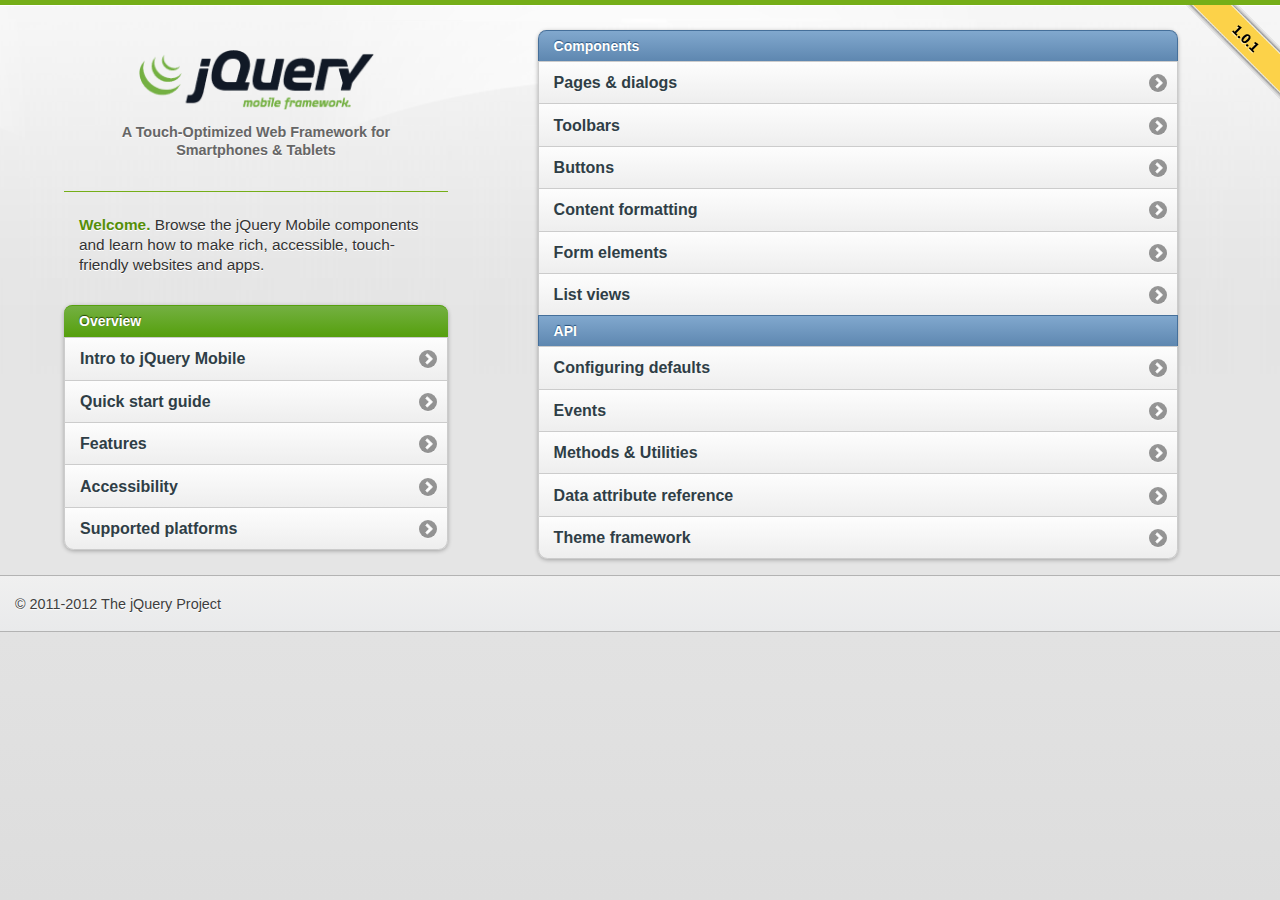
<file: jquery.mobile-1.0.1/demos/index.html>
<!DOCTYPE html>
<html>
<head>
	<meta charset="utf-8">
	<meta name="viewport" content="width=device-width, initial-scale=1">
	<title>jQuery Mobile: Demos and Documentation</title>
	<link rel="stylesheet"  href="jquery.mobile-1.0.1.min.css" />
	<link rel="stylesheet" href="docs/_assets/css/jqm-docs.css" />
	<script src="jquery.js"></script>
	<script src="experiments/themeswitcher/jquery.mobile.themeswitcher.js"></script>
	<script src="docs/_assets/js/jqm-docs.js"></script>
	<script src="jquery.mobile-1.0.1.min.js"></script>
	
</head> 
<body> 
<div data-role="page" class="type-home">
	<div data-role="content">
		<p id="jqm-version">1.0.1 Final Release</p>

		
		<div class="content-secondary">
	
			<div id="jqm-homeheader">
				<h1 id="jqm-logo"><img src="docs/_assets/images/jquery-logo.png" alt="jQuery Mobile Framework" /></h1>
				<p>A Touch-Optimized Web Framework for Smartphones &amp; Tablets</p>
			</div>
	
	
			<p class="intro"><strong>Welcome.</strong> Browse the jQuery Mobile components and learn how to make rich, accessible, touch-friendly websites and apps.</p>
			
			<ul data-role="listview" data-inset="true" data-theme="c" data-dividertheme="f">
				<li data-role="list-divider">Overview</li>
				<li><a href="docs/about/intro.html">Intro to jQuery Mobile</a></li>
				<li><a href="docs/about/getting-started.html">Quick start guide</a></li>	
				<li><a href="docs/about/features.html">Features</a></li>
				<li><a href="docs/about/accessibility.html">Accessibility</a></li>
				<li><a href="docs/about/platforms.html">Supported platforms</a></li>
			</ul>
			
		</div><!--/content-primary-->	
		
		<div class="content-primary">
			<nav>
				
		
				<ul data-role="listview" data-inset="true" data-theme="c" data-dividertheme="b">
					<li data-role="list-divider">Components</li>
					<li><a href="docs/pages/index.html">Pages &amp; dialogs</a></li>
					<li><a href="docs/toolbars/index.html">Toolbars</a></li>
					<li><a href="docs/buttons/index.html">Buttons</a></li>
					<li><a href="docs/content/index.html">Content formatting</a></li>
					<li><a href="docs/forms/index.html">Form elements</a></li>
					<li><a href="docs/lists/index.html">List views</a></li>
					
					<li data-role="list-divider">API</li>
					<li><a href="docs/api/globalconfig.html">Configuring defaults</a></li>
					<li><a href="docs/api/events.html">Events</a></li>
					<li><a href="docs/api/methods.html">Methods &amp; Utilities</a></li>
					<li><a href="docs/api/data-attributes.html">Data attribute reference</a></li>
					<li><a href="docs/api/themes.html">Theme framework</a></li>
		
				
				</ul>
			</nav>
		</div>

		

	</div>
	
	<div data-role="footer" class="footer-docs" data-theme="c">
			<p>&copy; 2011-2012 The jQuery Project</p>
	</div>	
	
</div>
</body>
</html>
</file>
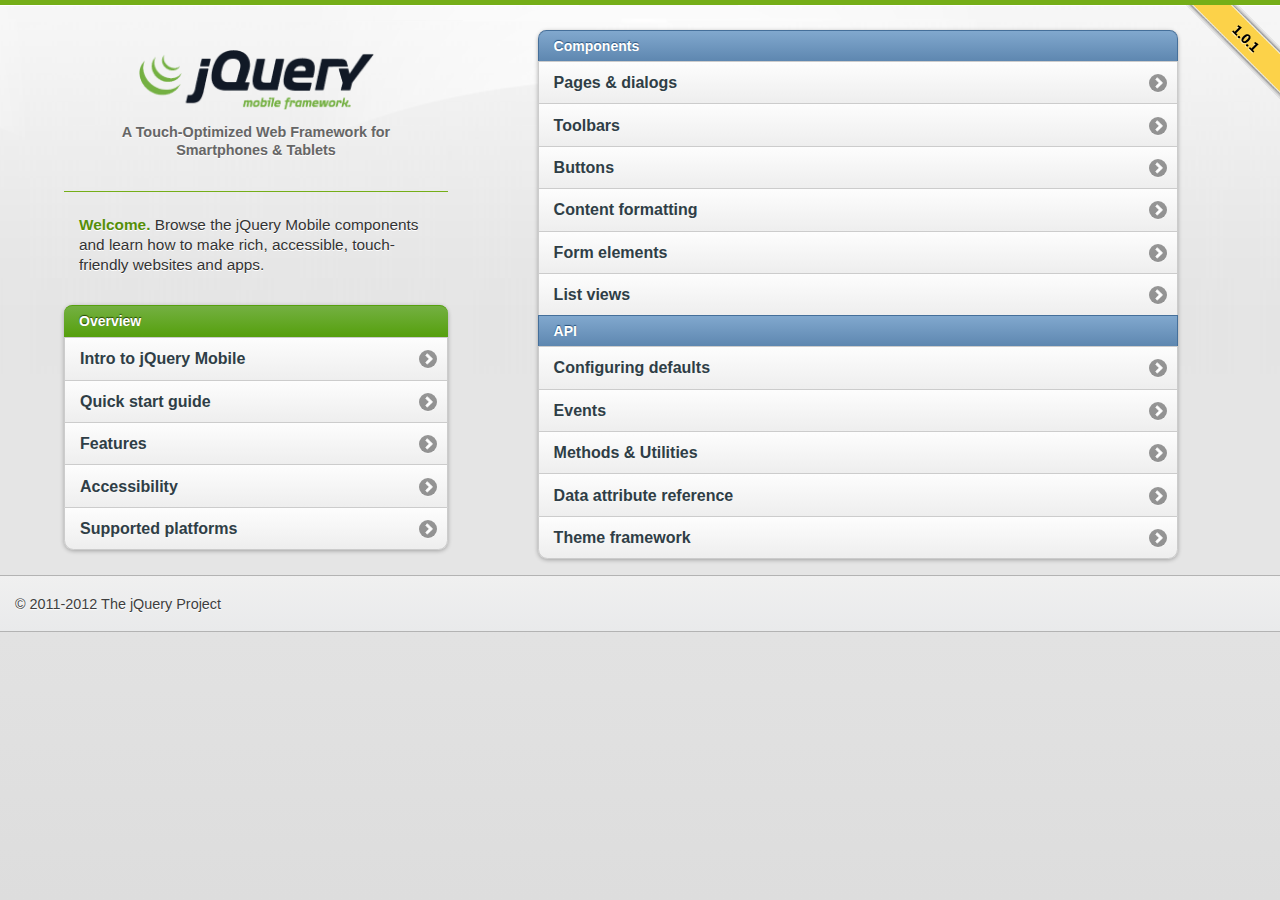
<file: jquery.mobile-1.0.1/demos/docs/index.html>
<!DOCTYPE html>
<html>
<head>
	<meta charset="utf-8">
	<meta name="viewport" content="width=device-width, initial-scale=1">
	<title>jQuery UI Mobile Framework - Documentation</title>
	<link rel="stylesheet"  href="../jquery.mobile-1.0.1.min.css" /> 
	<link rel="stylesheet" href="_assets/css/jqm-docs.css"/>
	<script src="../jquery.js"></script>
	<script src="../experiments/themeswitcher/jquery.mobile.themeswitcher.js"></script>
	<script src="_assets/js/jqm-docs.js"></script>
	<script src="../jquery.mobile-1.0.1.min.js"></script>
	<!-- Need to get a proper redirect hooked up. Blech. -->
	<meta http-equiv="refresh" content="0;url=../index.html">
</head> 
<body> 
	<div data-role="page" class="type-index">

<div data-role="header" data-theme="f">
	<h1>jQuery Mobile Docs</h1>
	<a href="../index.html" data-icon="home" data-iconpos="notext" class="ui-btn-right">Home</a>
</div>

<div data-role="content">
	
<p>Nothing to see here folks.</p>
<a href="../index.html" data-role="button">View the documentation home page</a>

</div>

</div>
</body>
</html>
</file>
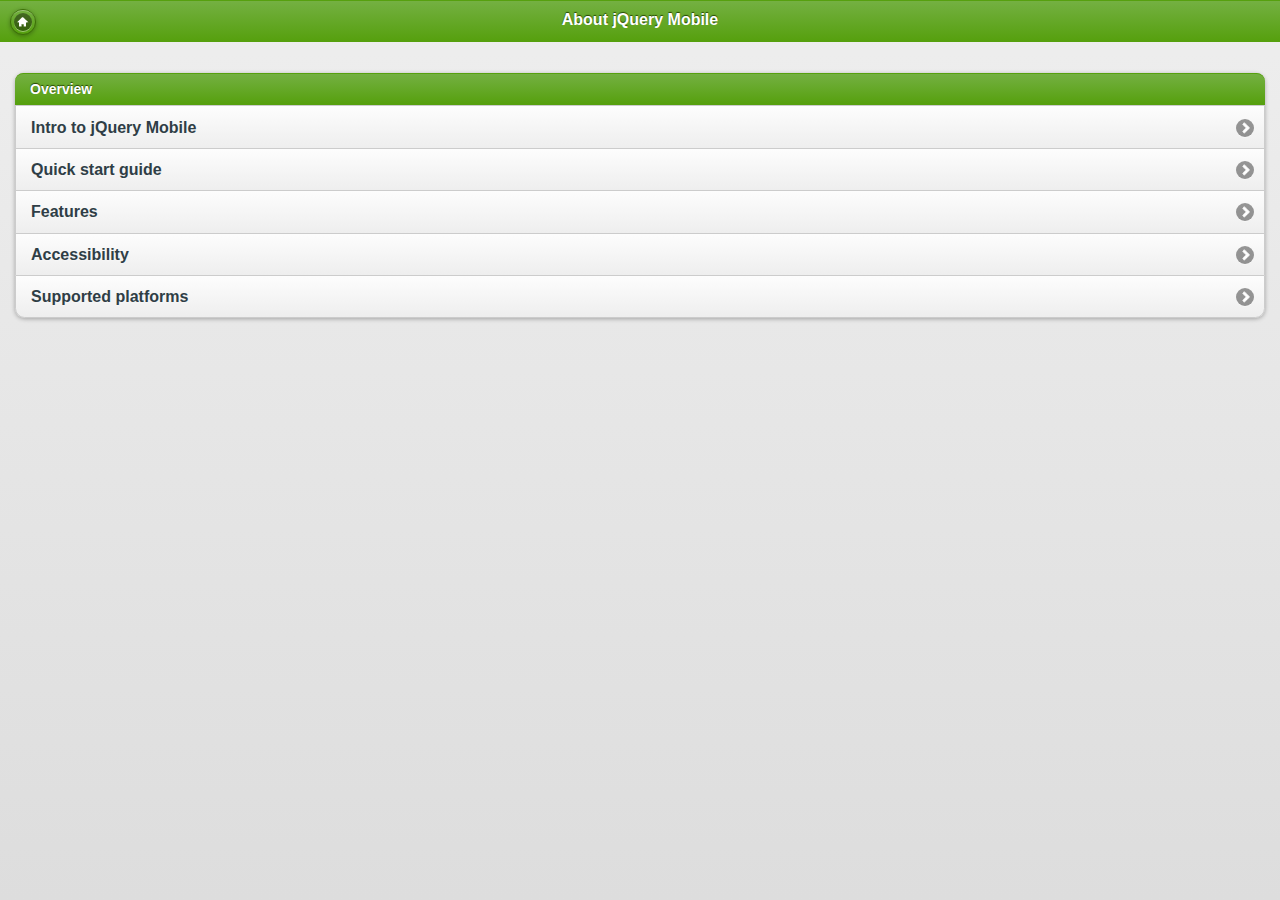
<file: jquery.mobile-1.0.1/demos/docs/about/index.html>
<!DOCTYPE html>
<html>
<head>
	<meta charset="utf-8">
	<meta name="viewport" content="width=device-width, initial-scale=1">
	<title>jQuery UI Mobile Framework - About</title>
	<link rel="stylesheet"  href="../../jquery.mobile-1.0.1.min.css" />
	<link rel="stylesheet" href="../_assets/css/jqm-docs.css"/>
	<script src="../../jquery.js"></script>
	<script src="../../experiments/themeswitcher/jquery.mobile.themeswitcher.js"></script>
	<script src="../_assets/js/jqm-docs.js"></script>
	<script src="../../jquery.mobile-1.0.1.min.js"></script>
</head> 
<body> 

	<div data-role="page" class="type-index">

<div data-role="header" data-theme="f">
	<h1>About jQuery Mobile</h1>
	<a href="../../" data-icon="home" data-iconpos="notext" data-direction="reverse" class="ui-btn-right jqm-home">Home</a>
</div>

<div data-role="content">
	
	<ul data-role="listview" data-inset="true" data-theme="c" data-dividertheme="f">
		<li data-role="list-divider">Overview</li>
		<li><a href="intro.html">Intro to jQuery Mobile</a></li>
		<li><a href="getting-started.html">Quick start guide</a></li>	
		<li><a href="features.html">Features</a></li>
		<li><a href="accessibility.html">Accessibility</a></li>
		<li><a href="platforms.html">Supported platforms</a></li>
	</ul>

</div>

</div>
</body>
</html>
</file>
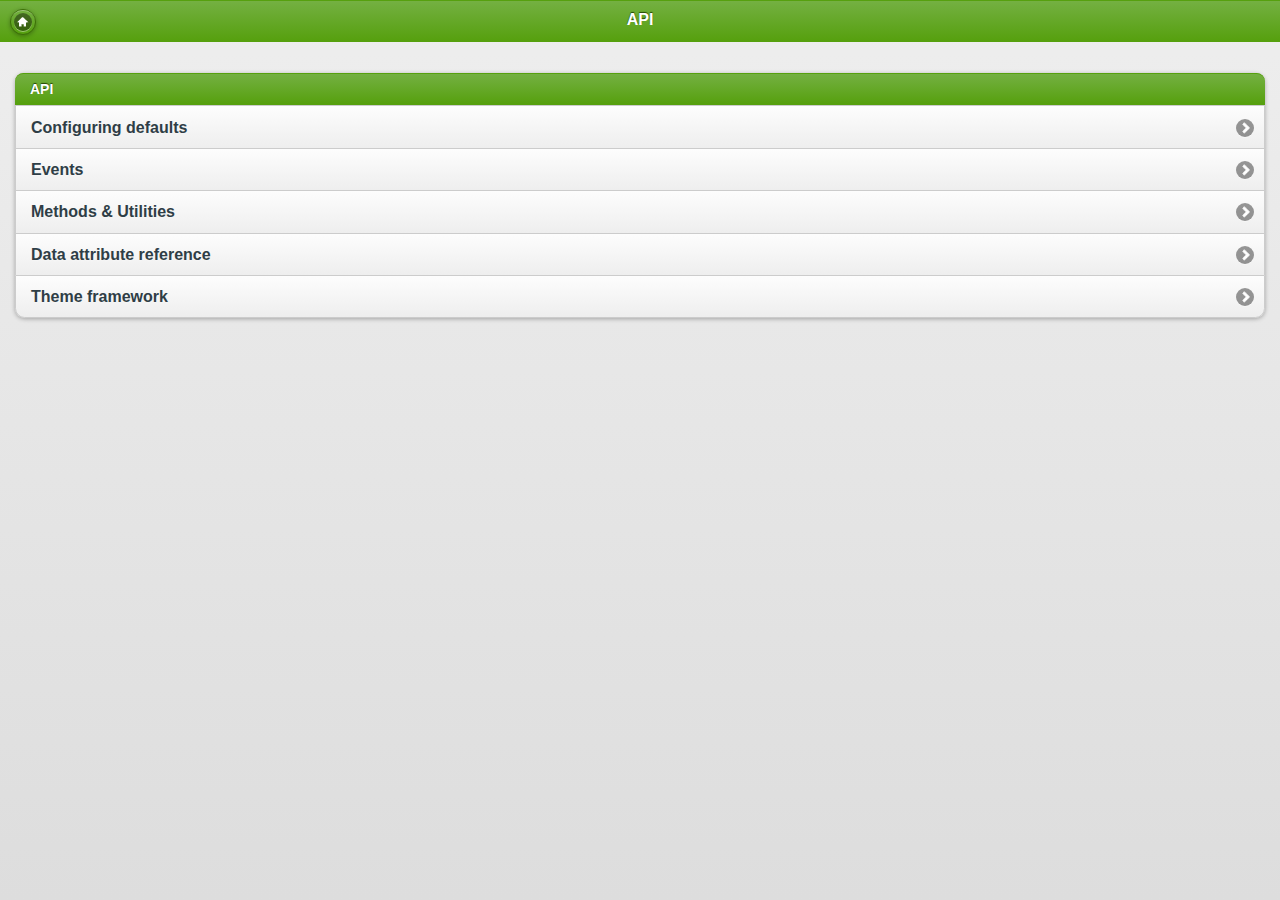
<file: jquery.mobile-1.0.1/demos/docs/api/index.html>
<!DOCTYPE html>
<html>
<head>
	<meta charset="utf-8">
	<meta name="viewport" content="width=device-width, initial-scale=1">
	<title>jQuery UI Mobile Framework - API</title>
	<link rel="stylesheet"  href="../../jquery.mobile-1.0.1.min.css" />
	<link rel="stylesheet" href="../_assets/css/jqm-docs.css"/>
	<script src="../../jquery.js"></script>
	<script src="../../experiments/themeswitcher/jquery.mobile.themeswitcher.js"></script>
	<script src="../_assets/js/jqm-docs.js"></script>
	<script src="../../jquery.mobile-1.0.1.min.js"></script>
</head> 
<body> 
<div data-role="page" class="type-index">

<div data-role="header" data-theme="f">
	<h1>API</h1>
	<a href="../../" data-icon="home" data-iconpos="notext" data-direction="reverse" class="ui-btn-right jqm-home">Home</a>
</div>

<div data-role="content">
	
		
		<ul data-role="listview" data-inset="true" data-theme="c" data-dividertheme="f">
			<li data-role="list-divider">API</li>
			<li><a href="globalconfig.html">Configuring defaults</a></li>
			<li><a href="events.html">Events</a></li>
			<li><a href="methods.html">Methods &amp; Utilities</a></li>
			<li><a href="data-attributes.html">Data attribute reference</a></li>
			<li><a href="themes.html">Theme framework</a></li>
		</ul>

</div>

</div>
</body>
</html>
</file>
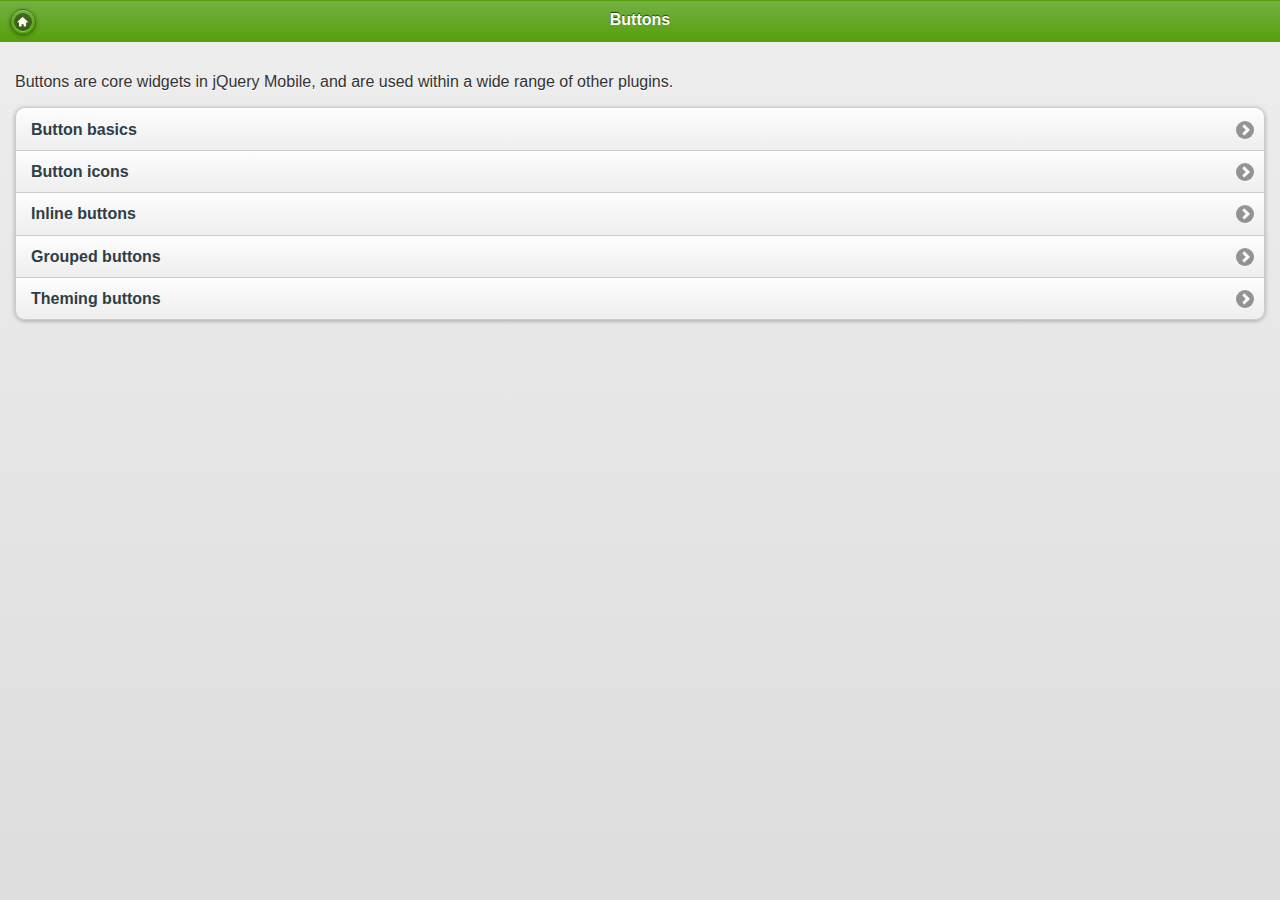
<file: jquery.mobile-1.0.1/demos/docs/buttons/index.html>
<!DOCTYPE html> 
<html> 
	<head>
	<meta charset="utf-8">
	<meta name="viewport" content="width=device-width, initial-scale=1"> 
	<title>jQuery Mobile Docs - Buttons</title> 
	<link rel="stylesheet"  href="../../jquery.mobile-1.0.1.min.css" />  
	<link rel="stylesheet" href="../_assets/css/jqm-docs.css"/>
	<script src="../../jquery.js"></script>
	<script src="../../experiments/themeswitcher/jquery.mobile.themeswitcher.js"></script>
	<script src="../_assets/js/jqm-docs.js"></script>
	<script src="../../jquery.mobile-1.0.1.min.js"></script>
</head> 
<body> 

<div data-role="page" class="type-index">

	<div data-role="header" data-theme="f">
		<h1>Buttons</h1>
		<a href="../../" data-icon="home" data-iconpos="notext" data-direction="reverse" class="ui-btn-right jqm-home">Home</a>
	</div><!-- /header -->

	<div data-role="content">
			<p>Buttons are core widgets in jQuery Mobile, and are used within a wide range of other plugins.</p>

			<ul data-role="listview" data-inset="true">
					<li><a href="buttons-types.html">Button basics</a></li>
					<li><a href="buttons-icons.html">Button icons</a></li>
					<li><a href="buttons-inline.html">Inline buttons</a></li>
					<li><a href="buttons-grouped.html">Grouped buttons</a></li>
					<li><a href="buttons-themes.html">Theming buttons</a></li>
			</ul>
		</div>
	</div><!-- /content -->



	</div><!-- /page -->

	</body>
	</html>
</file>
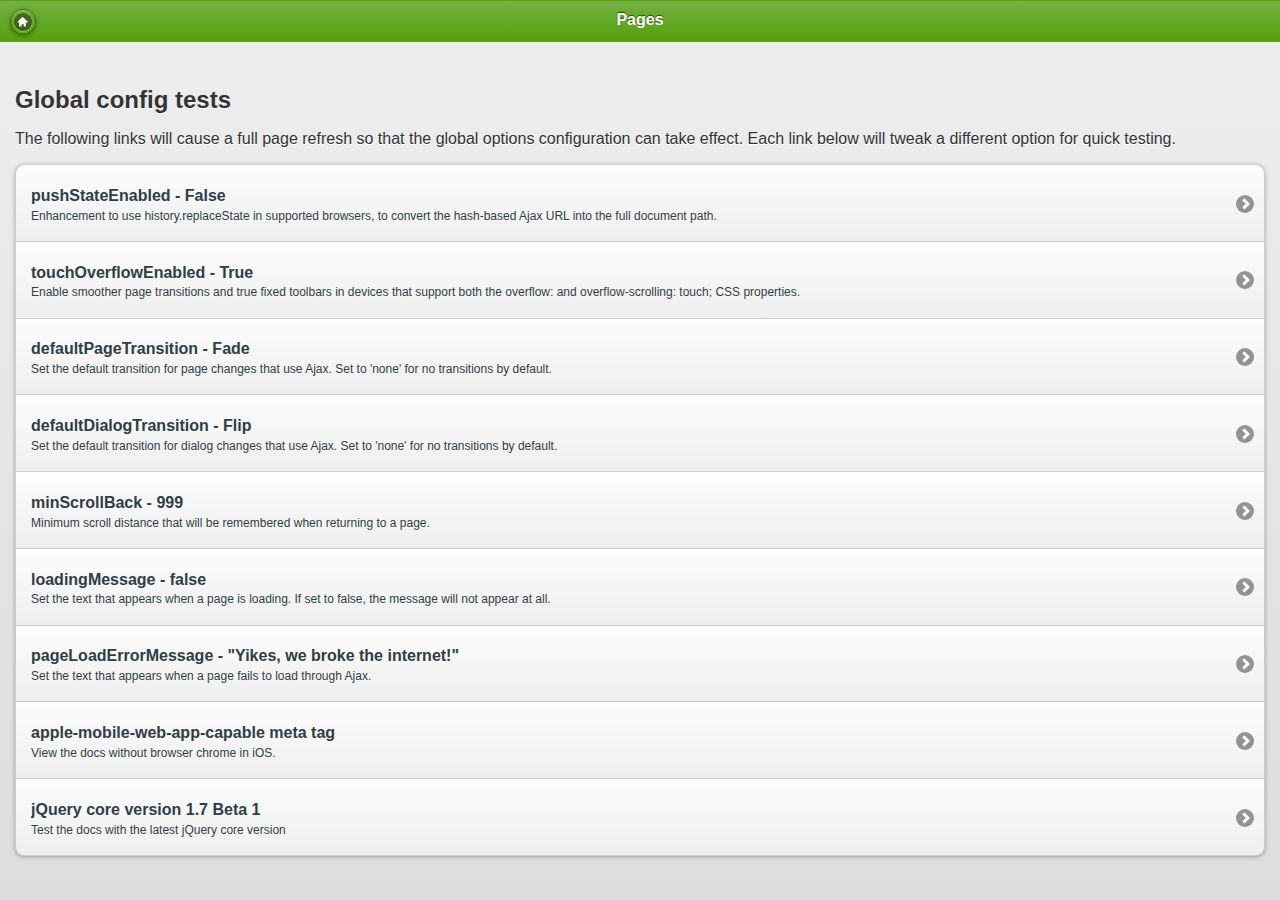
<file: jquery.mobile-1.0.1/demos/docs/config/index.html>
<!DOCTYPE html> 
<html> 
	<head>
	<meta charset="utf-8">
	<meta name="viewport" content="width=device-width, initial-scale=1"> 
	<title>jQuery Mobile Docs - Configuration</title> 
	<link rel="stylesheet"  href="../../jquery.mobile-1.0.1.min.css" />  
	<link rel="stylesheet" href="../_assets/css/jqm-docs.css"/>
	<script src="../../jquery.js"></script>
	<script src="../../experiments/themeswitcher/jquery.mobile.themeswitcher.js"></script>
	<script src="../_assets/js/jqm-docs.js"></script>
	<script src="../../jquery.mobile-1.0.1.min.js"></script>
</head> 
<body> 

	<div data-role="page" class="type-index">

		<div data-role="header" data-theme="f">
		<h1>Pages</h1>
		<a href="../../" data-icon="home" data-iconpos="notext" data-direction="reverse" class="ui-btn-right jqm-home">Home</a>
	</div><!-- /header -->

	<div data-role="content">
				<h2>Global config tests</h2>
				<p>The following links will cause a full page refresh so that the global options configuration can take effect. Each link below will tweak a different option for quick testing.</p>

			
		<ul data-role="listview" data-inset="true">
			<li>
				<a href="pushState.html" data-ajax="false">
				<h3>pushStateEnabled - False</h3>
				<p>Enhancement to use history.replaceState in supported browsers, to convert the hash-based Ajax URL into the full document path. </p>
				</a>
			</li>
			<li>
				<a href="touchOverflow.html" data-ajax="false">
				<h3>touchOverflowEnabled - True</h3>
				<p>Enable smoother page transitions and true fixed toolbars in devices that support both the overflow: and overflow-scrolling: touch; CSS properties.</p>
				</a>
			</li>
			<li>
				<a href="pageTransition.html" data-ajax="false">
				<h3>defaultPageTransition - Fade</h3>
				<p>Set the default transition for page changes that use Ajax. Set to 'none' for no transitions by default.</p>
				</a>
			</li>
			<li>
				<a href="dialogTransition.html" data-ajax="false">
				<h3>defaultDialogTransition - Flip</h3>
				<p>Set the default transition for dialog changes that use Ajax. Set to 'none' for no transitions by default.</p>
				</a>
			</li>
			<li>
				<a href="minScrollBack.html" data-ajax="false">
				<h3>minScrollBack - 999</h3>
				<p>Minimum scroll distance that will be remembered when returning to a page.</p>
				</a>
			</li>
			<li>
				<a href="loadingMessage.html" data-ajax="false">
				<h3>loadingMessage - false</h3>
				<p>Set the text that appears when a page is loading. If set to false, the message will not appear at all.</p>
				</a>
			</li>
			<li>
				<a href="pageLoadErrorMessage.html" data-ajax="false">
				<h3>pageLoadErrorMessage - "Yikes, we broke the internet!"</h3>
				<p>Set the text that appears when a page fails to load through Ajax.</p>
				</a>
			</li>
			<li>
				<a href="iOSFullscreen.html" data-ajax="false">
				<h3>apple-mobile-web-app-capable meta tag</h3>
				<p>View the docs without browser chrome in iOS.</p>
				</a>
			</li>
			<li>
				<a href="jq17b1.html" data-ajax="false">
				<h3>jQuery core version 1.7 Beta 1</h3>
				<p>Test the docs with the latest jQuery core version</p>
				</a>
			</li>
		</ul>
		

		</div><!-- /ui-body wrapper -->	
</div><!-- /page -->

</body>
</html>
</file>
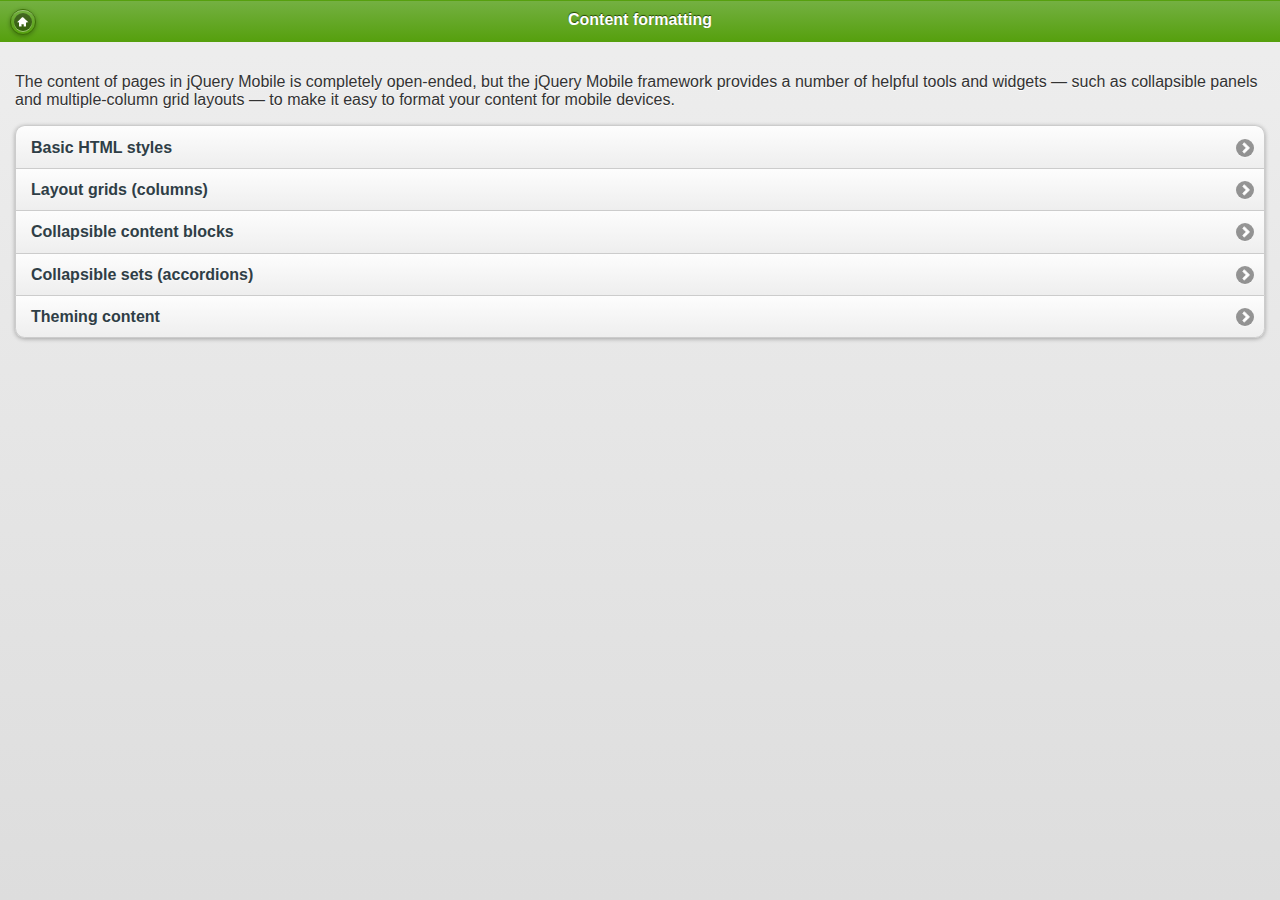
<file: jquery.mobile-1.0.1/demos/docs/content/index.html>
<!DOCTYPE html> 
<html> 
	<head>
	<meta charset="utf-8">
	<meta name="viewport" content="width=device-width, initial-scale=1"> 
	<title>jQuery Mobile Docs - Content formatting</title> 
	<link rel="stylesheet"  href="../../jquery.mobile-1.0.1.min.css" />  
	<link rel="stylesheet" href="../_assets/css/jqm-docs.css"/>
	<script src="../../jquery.js"></script>
	<script src="../../experiments/themeswitcher/jquery.mobile.themeswitcher.js"></script>
	<script src="../_assets/js/jqm-docs.js"></script>
	<script src="../../jquery.mobile-1.0.1.min.js"></script>
</head> 
<body> 

<div data-role="page" class="type-index">

		<div data-role="header" data-theme="f">
		<h1>Content formatting</h1>
		<a href="../../" data-icon="home" data-iconpos="notext" data-direction="reverse" class="ui-btn-right jqm-home">Home</a>
	</div><!-- /header -->

	<div data-role="content">

		<p>The content of pages in jQuery Mobile is completely open-ended, but the jQuery Mobile framework provides a number of helpful tools and widgets &mdash; such as collapsible panels and multiple-column grid layouts &mdash; to make it easy to format your content for mobile devices.</p>

		

			
		<ul data-role="listview" data-inset="true">
			<li><a href="content-html.html">Basic HTML styles</a></li>
			<li><a href="content-grids.html">Layout grids (columns)</a></li>
			<li><a href="content-collapsible.html">Collapsible content blocks</a></li>
			<li><a href="content-collapsible-set.html">Collapsible sets (accordions)</a></li>
			<li><a href="content-themes.html">Theming content</a></li>
			<!--<li><a href="api-content.html">API documentation</a></li>-->
		</ul>

	</div><!-- /ui-body wrapper -->	
</div><!-- /page -->

</body>
</html>
</file>
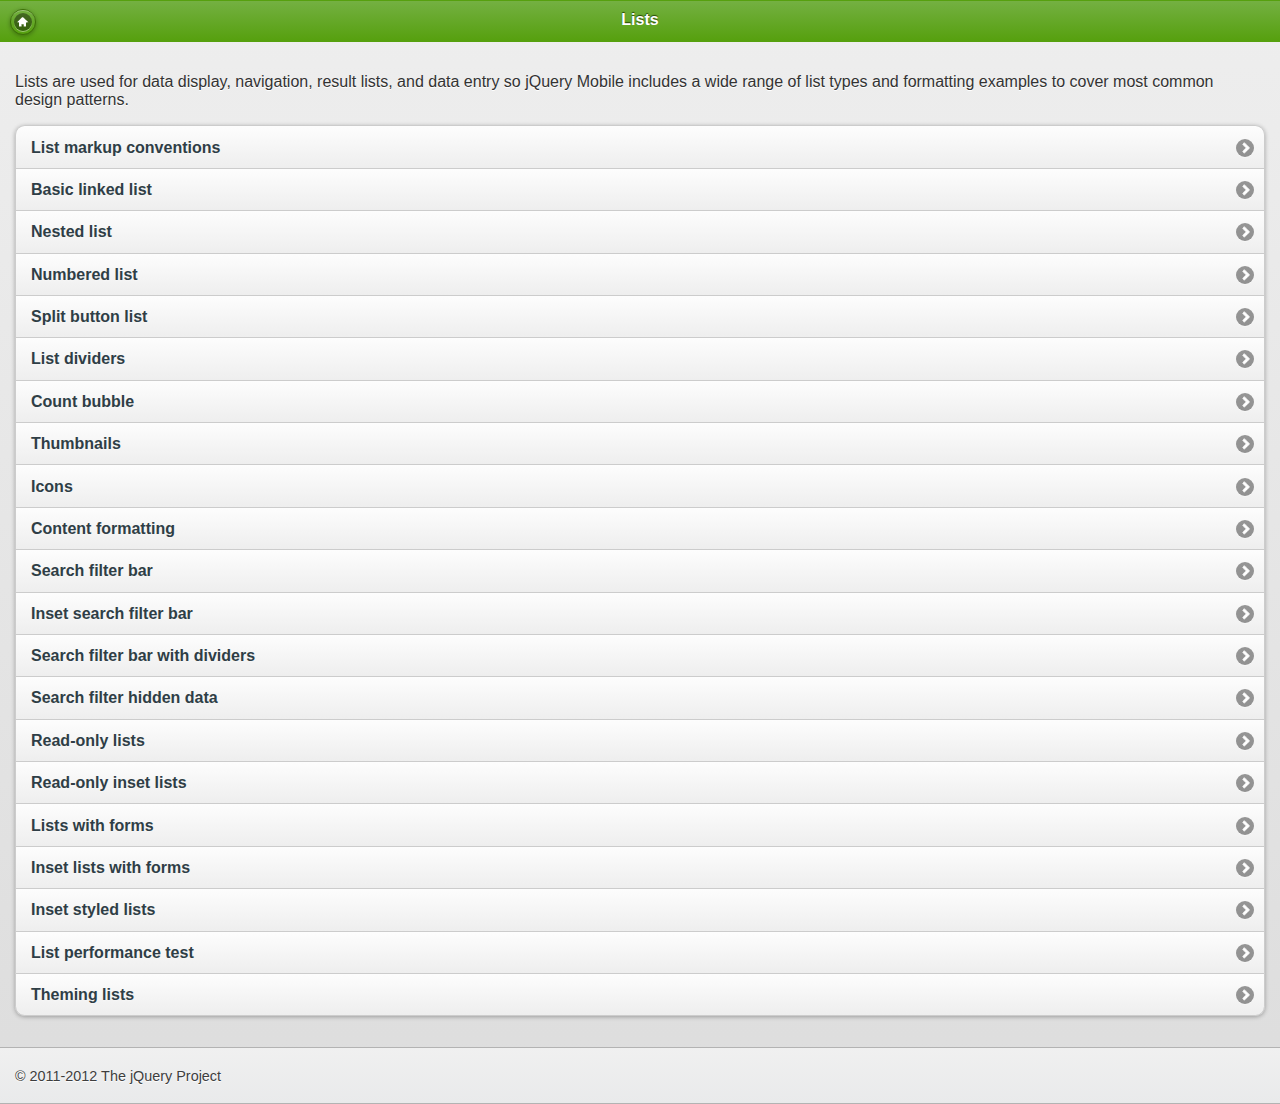
<file: jquery.mobile-1.0.1/demos/docs/lists/index.html>
<!DOCTYPE html> 
<html> 
	<head>
	<meta charset="utf-8">
	<meta name="viewport" content="width=device-width, initial-scale=1"> 
	<title>jQuery Mobile Docs - Lists</title> 
	<link rel="stylesheet"  href="../../jquery.mobile-1.0.1.min.css" />  
	<link rel="stylesheet" href="../_assets/css/jqm-docs.css"/>
	<script src="../../jquery.js"></script>
	<script src="../../experiments/themeswitcher/jquery.mobile.themeswitcher.js"></script>
	<script src="../_assets/js/jqm-docs.js"></script>
	<script src="../../jquery.mobile-1.0.1.min.js"></script>
</head> 
<body> 

	<div data-role="page" class="type-index">

		<div data-role="header" data-theme="f">
		<h1>Lists</h1>
		<a href="../../" data-icon="home" data-iconpos="notext" data-direction="reverse" class="ui-btn-right jqm-home">Home</a>
	</div><!-- /header -->

	<div data-role="content">

		<p>Lists are used for data display, navigation, result lists, and data entry so jQuery Mobile includes a wide range of list types and formatting examples to cover most common design patterns.</p>
				
		<ul data-role="listview" data-inset="true">
			<li><a href="docs-lists.html">List markup conventions</a></li>
			<li><a href="lists-ul.html">Basic linked list</a></li>
			<li><a href="lists-nested.html">Nested list</a></li>
			<li><a href="lists-ol.html">Numbered list</a></li>
			
			
			
			<li><a href="lists-split.html">Split button list</a></li>	
			<li><a href="lists-divider.html">List dividers</a></li>
			<li><a href="lists-count.html">Count bubble</a></li>
			<li><a href="lists-thumbnails.html">Thumbnails</a></li>
			<li><a href="lists-icons.html">Icons</a></li>
			<li><a href="lists-formatting.html">Content formatting</a></li>
			<li><a href="lists-search.html">Search filter bar</a></li>
			<li><a href="lists-search-inset.html">Inset search filter bar</a></li>
			<li><a href="lists-search-with-dividers.html">Search filter bar with dividers</a></li>
			<li><a href="lists-search-filtertext.html">Search filter hidden data</a></li>

			<li><a href="lists-readonly.html">Read-only lists</a></li>
			<li><a href="lists-readonly-inset.html">Read-only inset lists</a></li>
			<li><a href="lists-forms.html">Lists with forms</a></li>
			<li><a href="lists-forms-inset.html">Inset lists with forms</a></li>
			
			
			
			<li><a href="lists-inset.html">Inset styled lists</a></li>
			<li><a href="lists-performance.html">List performance test</a></li>
			<li><a href="lists-themes.html">Theming lists</a></li>
			<!--<li><a href="api-lists.html">API documentation</a></li>-->
		</ul>
		
	

	</div><!-- /content -->

	<div data-role="footer" class="footer-docs" data-theme="c">
			<p>&copy; 2011-2012 The jQuery Project</p>
	</div>

	</div><!-- /page -->

	</body>
	</html>
</file>
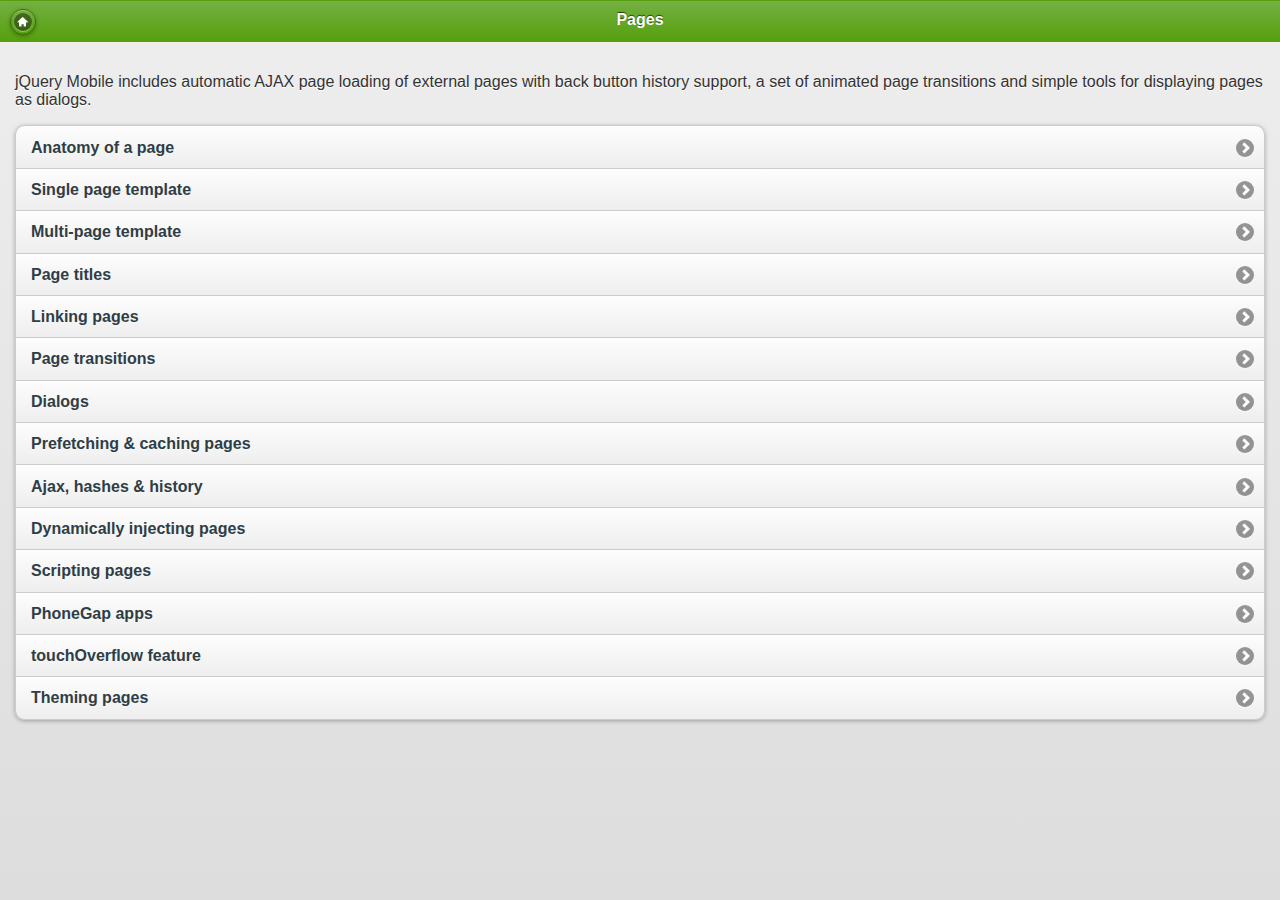
<file: jquery.mobile-1.0.1/demos/docs/pages/index.html>
<!DOCTYPE html> 
<html> 
	<head>
	<meta charset="utf-8">
	<meta name="viewport" content="width=device-width, initial-scale=1"> 
	<title>jQuery Mobile Docs - Pages</title> 
	<link rel="stylesheet"  href="../../jquery.mobile-1.0.1.min.css" />  
	<link rel="stylesheet" href="../_assets/css/jqm-docs.css"/>
	<script src="../../jquery.js"></script>
	<script src="../../experiments/themeswitcher/jquery.mobile.themeswitcher.js"></script>
	<script src="../_assets/js/jqm-docs.js"></script>
	<script src="../../jquery.mobile-1.0.1.min.js"></script>
</head> 
<body> 

	<div data-role="page" class="type-index">

		<div data-role="header" data-theme="f">
		<h1>Pages</h1>
		<a href="../../" data-icon="home" data-iconpos="notext" data-direction="reverse" class="ui-btn-right jqm-home">Home</a>
	</div><!-- /header -->

	<div data-role="content">

				<p>jQuery Mobile includes automatic AJAX page loading of external pages with back button history support, a set of animated page transitions and simple tools for displaying pages as dialogs.</p>

			
		<ul data-role="listview" data-inset="true">
								<li><a href="page-anatomy.html">Anatomy of a page</a></li>
								<li><a href="page-template.html" data-ajax="false">Single page template</a></li>
								<li><a href="multipage-template.html" data-ajax="false">Multi-page template</a></li>
								<li><a href="page-titles.html">Page titles</a></li>
								<li><a href="page-links.html">Linking pages</a></li>
								<li><a href="page-transitions.html" data-ajax="false">Page transitions</a></li>
								<li><a href="page-dialogs.html">Dialogs</a></li>
								<li><a href="page-cache.html">Prefetching &amp; caching pages</a></li>
								<li><a href="page-navmodel.html">Ajax, hashes &amp; history</a></li>
								<li><a href="page-dynamic.html">Dynamically injecting pages</a></li>
								<li><a href="page-scripting.html">Scripting pages</a></li>
								<li><a href="phonegap.html">PhoneGap apps</a></li>
								<li><a href="touchoverflow.html">touchOverflow feature</a></li>
								<li><a href="pages-themes.html">Theming pages</a></li>
		</ul>


		</div><!-- /ui-body wrapper -->	
</div><!-- /page -->

</body>
</html>
</file>
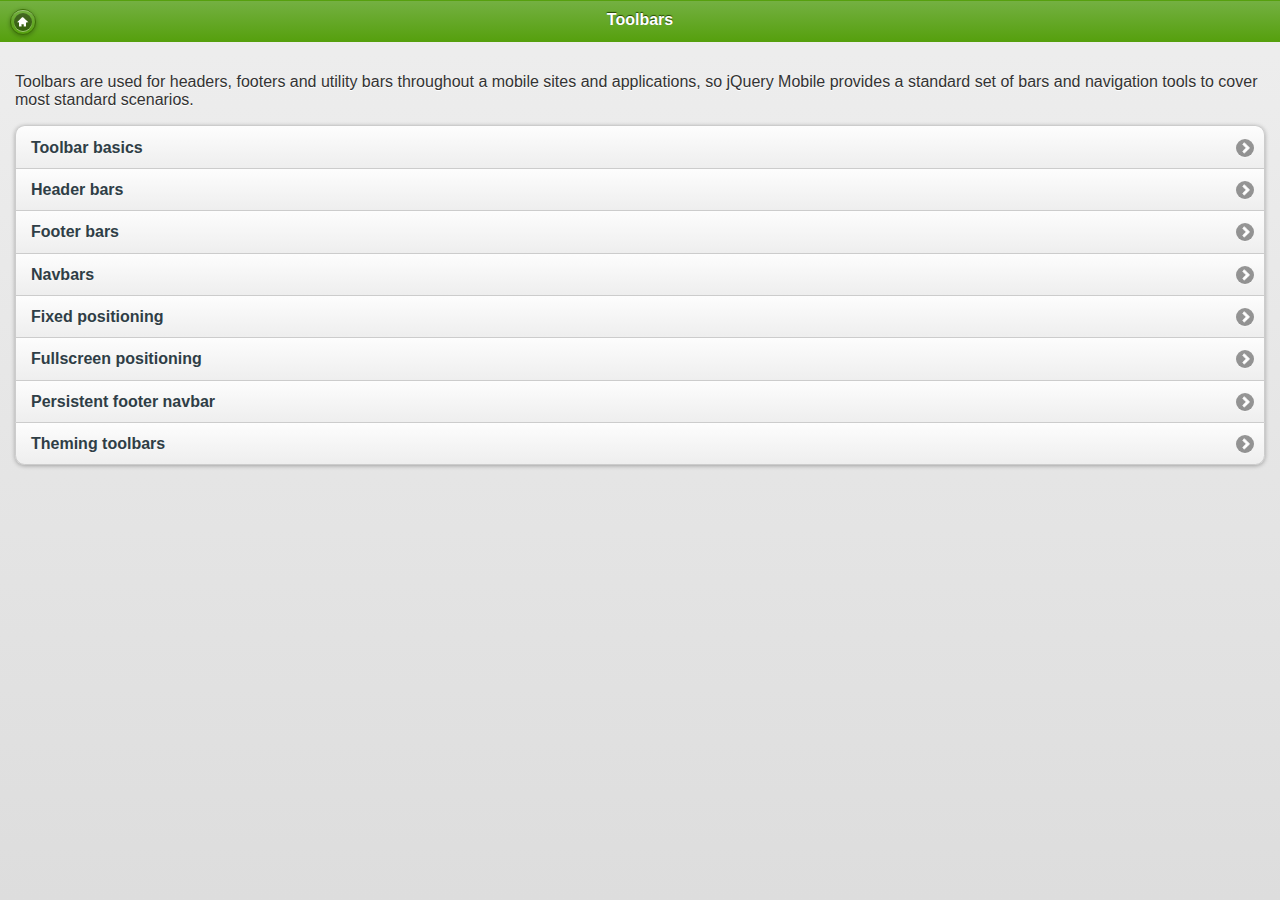
<file: jquery.mobile-1.0.1/demos/docs/toolbars/index.html>
<!DOCTYPE html> 
<html> 
	<head>
	<meta charset="utf-8">
	<meta name="viewport" content="width=device-width, initial-scale=1"> 
	<title>jQuery Mobile Docs - Toolbars</title> 
	<link rel="stylesheet"  href="../../jquery.mobile-1.0.1.min.css" />  
	<link rel="stylesheet" href="../_assets/css/jqm-docs.css"/>
	<script src="../../jquery.js"></script>
	<script src="../../experiments/themeswitcher/jquery.mobile.themeswitcher.js"></script>
	<script src="../_assets/js/jqm-docs.js"></script>
	<script src="../../jquery.mobile-1.0.1.min.js"></script>
</head> 
<body> 

	<div data-role="page" class="type-index">

		<div data-role="header" data-theme="f">
		<h1>Toolbars</h1>
		<a href="../../" data-icon="home" data-iconpos="notext" data-direction="reverse" class="ui-btn-right jqm-home">Home</a>
	</div><!-- /header -->

	<div data-role="content">

		<p>Toolbars are used for headers, footers and utility bars throughout a mobile sites and applications, so jQuery Mobile provides a standard set of bars and navigation tools to cover most standard scenarios.</p>

			
		<ul data-role="listview" data-inset="true">
			<li><a href="docs-bars.html">Toolbar basics</a></li>
			<li><a href="docs-headers.html">Header bars</a></li>
			<li><a href="docs-footers.html">Footer bars</a></li>
			<li><a href="docs-navbar.html">Navbars</a></li>
			<li><a href="bars-fixed.html">Fixed positioning</a></li>
			<li><a href="bars-fullscreen.html">Fullscreen positioning</a></li>
			<li><a href="footer-persist-a.html">Persistent footer navbar</a></li>
			<li><a href="bars-themes.html">Theming toolbars</a></li>
			<!--<li><a href="api-bars.html">API documentation</a></li>-->
		</ul>			

	</div><!-- /content -->
</div><!-- /page -->

</body>
</html>
</file>
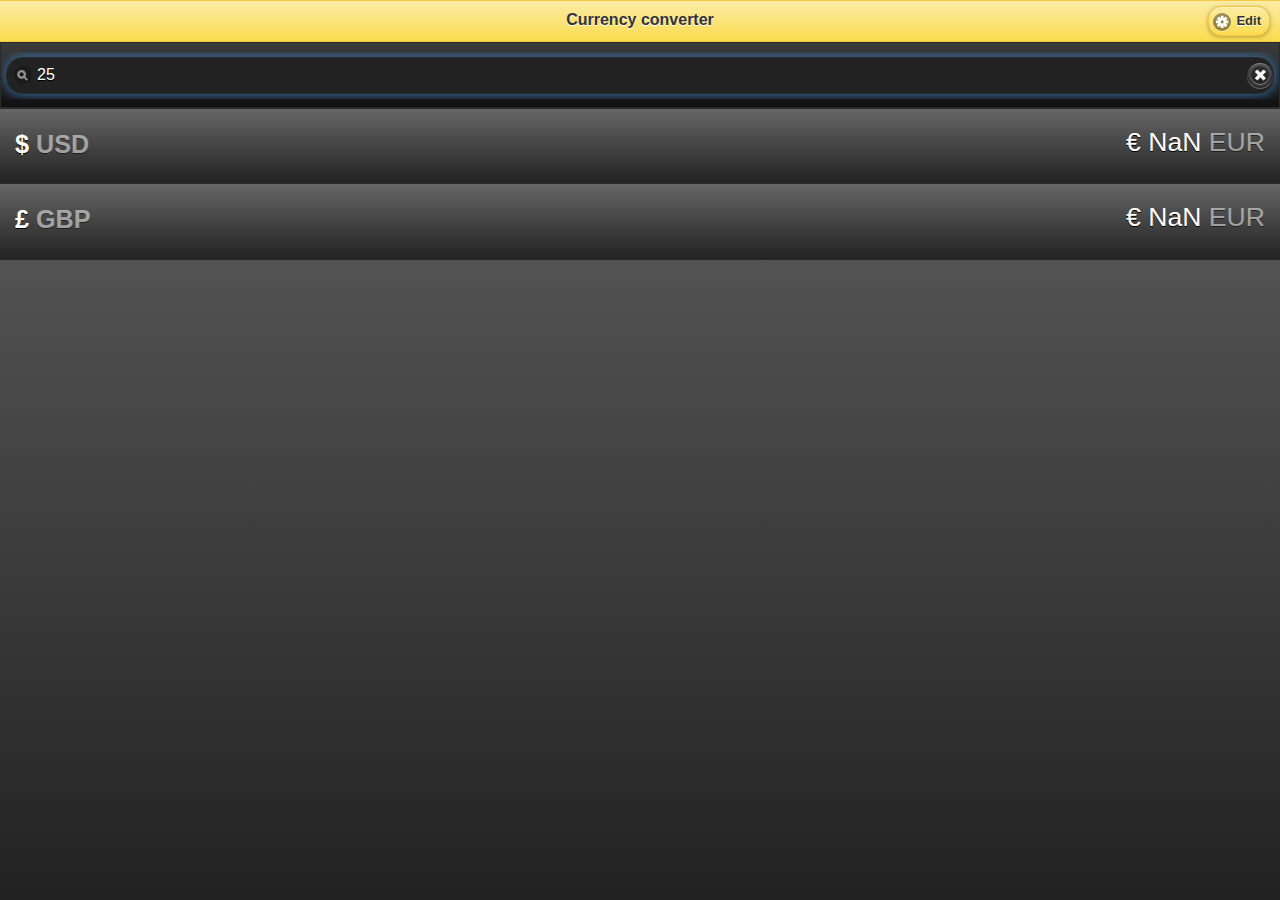
<file: jquery.mobile-1.0.1/demos/experiments/converter/index.html>
<!DOCTYPE html> 
<html> 
	<head>
	<meta charset="utf-8">
	<meta name="viewport" content="width=device-width, initial-scale=1">
	<title>jQuery Mobile Framework - Converter Demo Application</title> 
	<link rel="stylesheet"  href="../../jquery.mobile-1.0.1.min.css" />
	<link rel="stylesheet"  href="converter.css" /> 
	<script src="../../jquery.js"></script>
	<script src="../../jquery.mobile-1.0.1.min.js"></script>
	
</head> 
<body> 

<div data-role="page" id="start" data-theme="a">
	
	<script src="jquery.tmpl.js"></script>
	<script src="storage.js"></script>
	<script src="application.js"></script>
	<style>
		.field { padding: 15px; }
	</style>
	<script id="conversion-field" type="text/x-jquery-tmpl">
	    <li>
	    	<p class="currency-from">${$item.symbols[from]} <span class="unit">${from}</span></p>
			<p class="currency-to ui-li-aside">${$item.symbols[to]} <span id="${from}${to}" class="rate">NaN</span> <span class="unit">${to}</span></p>
		</li>
	</script>
	<script id="conversion-edit-field" type="text/x-jquery-tmpl">
	    <li>
			<label for="${from}${to}" class="ui-input-text conversion-${type}" title="From ${from} to ${to}">${$item.symbols[from]} to ${$item.symbols[to]}</label>
			<a href="#" class="deletebutton ui-aux">Delete</a>
		</li>
	</script>
	
	<div data-role="header" data-theme="e">
		<a href="#customize" data-rel="dialog" data-transition="pop" data-icon="gear" class="ui-btn-right">Edit</a>
		<h1>Currency converter</h1>
	</div>
	<div class="ui-bar ui-bar-a">
			<form method="get" action="" data-role="autoform" id="curr-form">
				<label for="term" data-role="nojs">Search:</label>
				<input type="search" name="term" id="term" placeholder="Type a value..." value="25" data-theme="a" />
			</form>
	</div>
	<div data-role="content">
		<ul id="conversions" data-role="listview" data-theme="a">
		</ul>
	</div>
</div>

<div data-role="page" id="customize" class="ui-body-b">
	
	<div data-role="header" data-theme="b">
		<h1>Edit conversions</h1>
		<a href="#start" data-transition="fade" data-theme="b" data-icon="check" class="ui-btn-right">Done</a>
	</div>
	
	<div data-role="content">
		<ul id="edit-conversions" data-role="listview" data-theme="c" data-inset="true">
		</ul>
	</div>
	<div class="ui-body">
		<a href="#add-currency-dialog" data-role="button">Add new...</a>
		<a id="restore" href="#" data-role="button" data-theme="c">Restore defaults</a>
	</div>
</div>

<div data-role="page" id="add-currency-dialog" class="ui-body-b">
	<div data-role="header" data-theme="a">
		<h1>Add new</h1>
		<a href="#customize" class="ui-back" data-icon="arrow-l">Cancel</a>
	</div>
	
	<div data-role="content">
		<h2>Select currencies to convert:</h2>
		<div data-role="fieldcontain">
			<label for="currency-options-from">From</label>
			<select name="currency-options" id="currency-options-from" data-theme="c">
				<option value="EUR">EUR to Euro</option>
				<option value="USD">USD to US Dollar</option>
				<option value="GBP">GBP to Great Britain Pound</option>
			</select>
		</div>
		<div data-role="fieldcontain">
			<label for="currency-options-to">To</label>
			<select name="currency-options" id="currency-options-to" data-theme="c">
				<option value="EUR">EUR to Euro</option>
				<option value="USD">USD to US Dollar</option>
				<option value="GBP">GBP to Great Britain Pound</option>
			</select>
		</div>
		<div data-role="fieldcontain">
		<a id="cancel" href="#customize" data-role="button" data-theme="c" data-inline="true">Cancel</a>
		<a id="add" href="#customize" data-role="button" data-theme="b" data-inline="true">Add conversion</a>
		</div>
	</div>
</div>

</body>
</html>
</file>
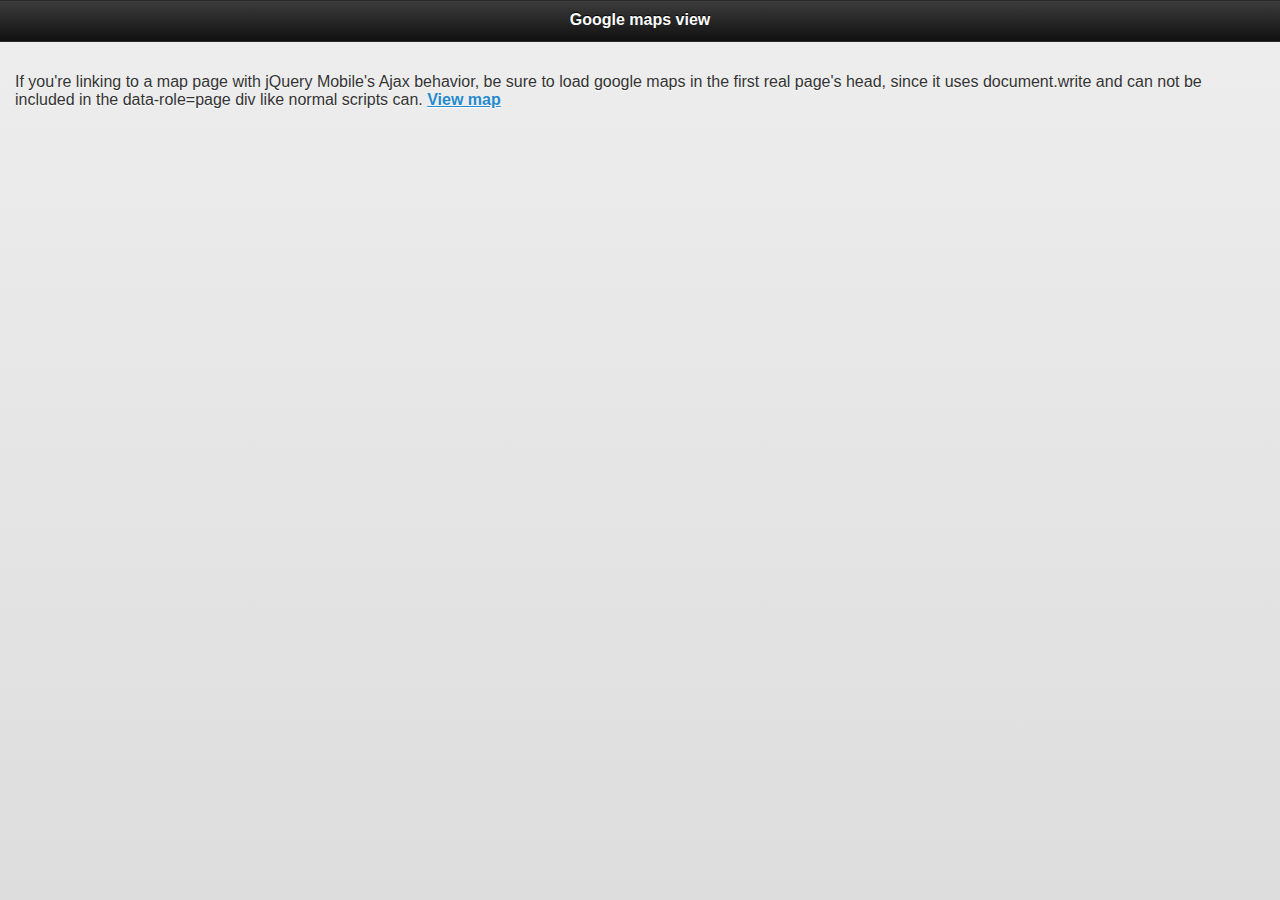
<file: jquery.mobile-1.0.1/demos/experiments/google-maps/index.html>
<!DOCTYPE HTML>
<html lang="en-US">
<head>
	<meta charset="utf-8">
	<meta name="viewport" content="width=device-width, initial-scale=1">
	<title>Main Page</title>
	<link rel="stylesheet"  href="../../jquery.mobile-1.0.1.min.css" />
	<script src="../../jquery.js"></script>
	<script src="../../jquery.mobile-1.0.1.min.js"></script>
	
	<script src="http://maps.google.com/maps/api/js?sensor=false"></script>

	
</head>
<body>

	<div data-role="page">
		<div data-role="header"><h1>Google maps view</h1></div>
		<div data-role="content"> 
			<p>If you're linking to a map page with jQuery Mobile's Ajax behavior, be sure to load google maps in the first real page's head, since it uses document.write and can not be included in the data-role=page div like normal scripts can. <a href="map.html?">View map</a></p>
		</div>
	</div>
	
</body>
</html>
</file>
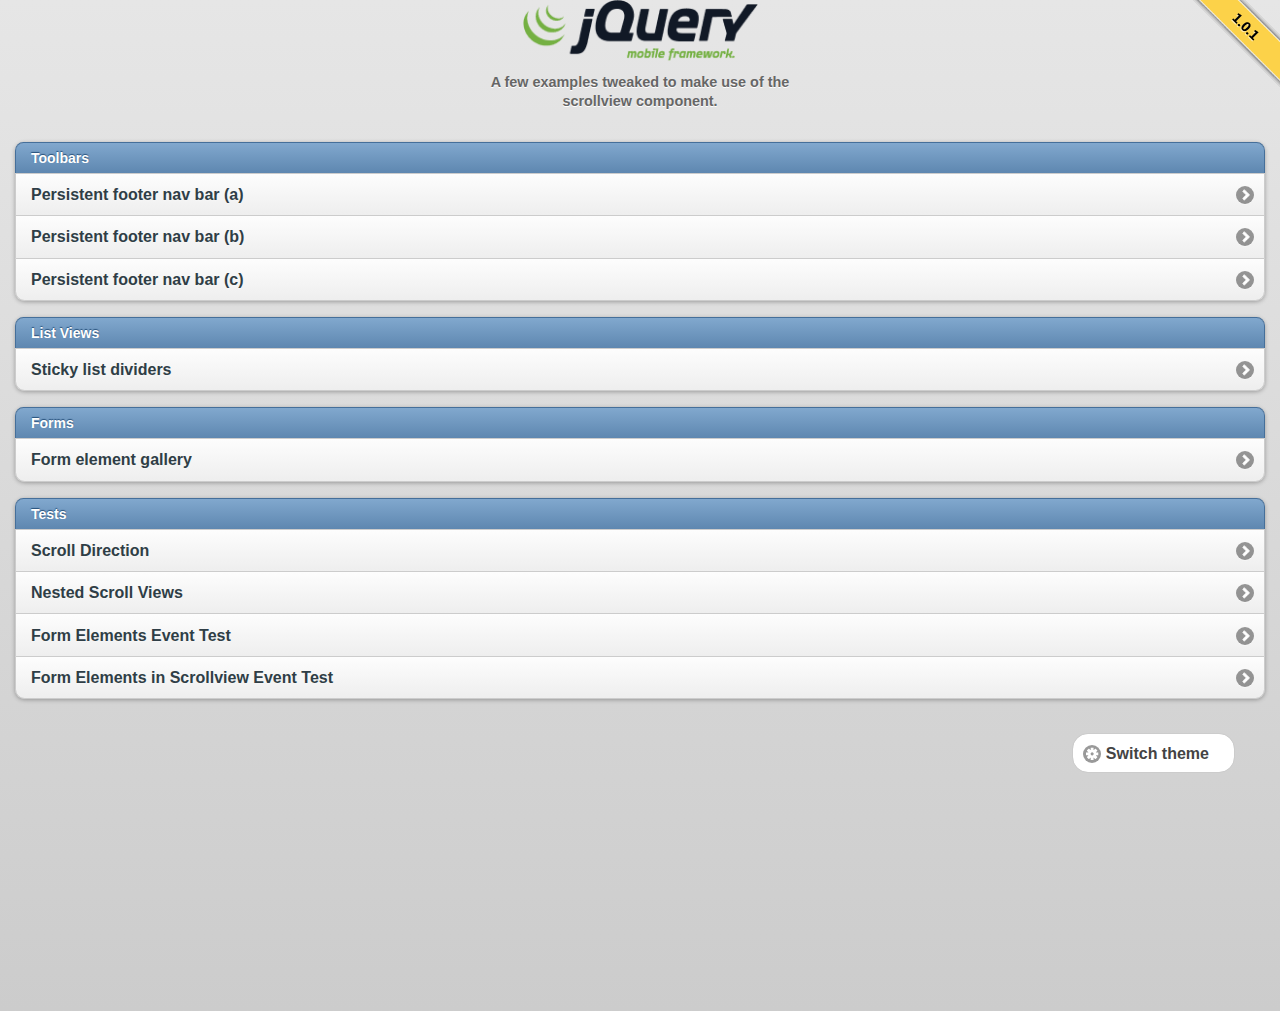
<file: jquery.mobile-1.0.1/demos/experiments/scrollview/index.html>
<!DOCTYPE html>
<html>
<head>
	<meta charset="utf-8">
	<meta name="viewport" content="width=device-width, initial-scale=1">
	<title>jQuery Mobile: Scrollview Demos and Tests</title>
	<link rel="stylesheet"  href="../../jquery.mobile-1.0.1.min.css" />
	<link rel="stylesheet"  href="jquery.mobile.scrollview.css" />
	<link rel="stylesheet" href="../../docs/_assets/css/jqm-docs.css" />
    <style>
		.ui-content.ui-scrollview-clip {
			padding: 0;
		}
		.ui-content.ui-scrollview-clip > div.ui-scrollview-view {
			margin: 0;
			padding: 15px;
		}
		.ui-content.ui-scrollview-clip > .ui-listview.ui-scrollview-view {
			margin: 0;
		}
	</style>
	<script src="../../jquery.js"></script>
	<script src="../../jquery.mobile-1.0.1.min.js"></script>
	<script src="jquery.easing.1.3.js"></script>
	<script src="jquery.mobile.scrollview.js"></script>
	<script src="scrollview.js"></script>
	<script src="../themeswitcher/jquery.mobile.themeswitcher.js"></script>
	<script src="../../docs/_assets/js/jqm-docs.js"></script>
</head> 
<body> 
<div data-role="page" data-theme="b" id="jqm-home">
	<div id="jqm-homeheader">
		<h1 id="jqm-logo"><img src="../../docs/_assets/images/jquery-logo.png" alt="jQuery Mobile Framework" width="235" height="61" /></h1>
		<p>A few examples tweaked to make use of the scrollview component.</p>
		<p id="jqm-version">Alpha Release</p>
	</div>
	
	<div data-role="content">
		
		<ul data-role="listview" data-inset="true" data-theme="c" data-dividertheme="b">
			<li data-role="list-divider">Toolbars</li>
			<li><a href="../../docs/toolbars/footer-persist-a.html">Persistent footer nav bar (a)</a></li>
			<li><a href="../../docs/toolbars/footer-persist-b.html">Persistent footer nav bar (b)</a></li>
			<li><a href="../../docs/toolbars/footer-persist-c.html">Persistent footer nav bar (c)</a></li>
		</ul>
		
		<ul data-role="listview" data-inset="true" data-theme="c" data-dividertheme="b">
			<li data-role="list-divider">List Views</li>
			<li><a href="lists-divider.html">Sticky list dividers</a></li>
		</ul>		
		
		<ul data-role="listview" data-inset="true" data-theme="c" data-dividertheme="b">
			<li data-role="list-divider">Forms</li>
			<li><a href="../../docs/forms/forms-all.html">Form element gallery</a></li>
		</ul>		
		
		<ul data-role="listview" data-inset="true" data-theme="c" data-dividertheme="b">
			<li data-role="list-divider">Tests</li>
			<li><a href="scrollview-direction.html" rel="external">Scroll Direction</a></li>
			<li><a href="scrollview-nested.html" rel="external">Nested Scroll Views</a></li>
			<li><a href="sv-test-01.html" rel="external">Form Elements Event Test</a></li>
			<li><a href="sv-test-02.html" rel="external">Form Elements in Scrollview Event Test</a></li>
		</ul>		
	</div>
</div>
</body>
</html>
</file>
<file: jquery.mobile-1.0.1/demos/docs/_assets/css/jqm-docs.css>
/* jqm docs css

Beware: lots of last-minute CSS going on in here 
cobblers, shoes, 
*/

body { background: #dddddd; }
.ui-mobile .type-home .ui-content { margin: 0; background: #e5e5e5 url(../images/jqm-sitebg.png) top center repeat-x; }
.ui-mobile #jqm-homeheader { padding: 40px 10px 0; text-align: center;  margin: 0 auto; }
.ui-mobile #jqm-homeheader h1 { margin: 0 0 ; }
.ui-mobile #jqm-homeheader p { margin: .3em 0 0; line-height: 1.3; font-size: .9em; font-weight: bold; color: #666; }
.ui-mobile #jqm-version { text-indent: -99999px; background: url(../images/version.png) top right no-repeat; width: 119px; height: 122px; overflow: hidden; position: absolute; z-index: 50; top: -11px; right: 0; }
.ui-mobile .jqm-themeswitcher { margin: 10px 25px 10px 10px;  }

h2 { margin:1.2em 0 .4em 0; }
p code { font-size:1.2em; font-weight:bold; } 
h4 code {font-size:1.2em; font-weight:bold; }

dt { font-weight: bold; margin: 2em 0 .5em; }
dt code, dd code { font-size:1.3em; line-height:150%; }
pre { white-space: pre; white-space: pre-wrap; word-wrap: break-word; }

#jqm-homeheader img { width: 235px; }
img { max-width: 100%; }

.ui-header .jqm-home { top:0.65em; }
nav { margin: 0; }

p.intro {
	font-size: .96em;
	line-height: 1.3;
		border-top: 1px solid #75ae18;
		border-bottom: 0;
		background: none;
		margin: 1.5em 0;
		padding: 1.5em 15px 0;

}
p.intro strong {
	color:  #558e08;
}
.footer-docs {
	padding: 5px 0;
}
.footer-docs p {
	float: left;
	margin-left:15px;
	font-weight: normal;
	font-size: .9em;
}

.type-interior .content-secondary {
	border-right: 0;
	border-left: 0;
	margin: 10px -15px 0;
	background: #fff;
	border-top: 1px solid #ccc;
}
.type-home .ui-content {
	margin-top: 5px;
}
.type-interior .ui-content {
	padding-bottom: 0;
}
.content-secondary .ui-collapsible {
	padding: 0 15px 10px;

}
.content-secondary .ui-collapsible-content {
	padding: 0;
	background: none;
	border-bottom: none;
}
.content-secondary .ui-listview {
	margin: 0;
}
/* new API additions */

dt {  
	margin: 35px 0 15px 0; 
	background-color:#ddd; 
	font-weight:normal;
}
dt code { 
	display:inline-block; 
	font-weight:bold;
	color:#56A00E; 
	padding:3px 7px; 
	margin-right:10px; 
	background-color:#fff; 
}
dd { 
	margin-bottom:10px; 
}
dd .default { font-weight:bold; }
dd pre { 
	margin:0 0 0 0; 
}
dd code { font-weight: normal; }
dd pre code { 
	margin:0; 
	border:none; 
	font-weight:normal; 
	font-size:100%; 
	background-color:transparent; 
}
dd h4 { margin:15px 0 0 0; }
		
.localnav {
	margin:0 0 20px 0;
	overflow:hidden;
}
.localnav li {
	float:left;
}
.localnav .ui-btn-inner { 
	padding: .6em 10px; 
	font-size:80%; 
}


/* F bar theme - just for the docs overview headers */
.ui-bar-f {
	border-top: 1px solid 	#56A00E;
	border-bottom: 1px solid #56A00E;
	background: 			#74b042;
	color: 					#fff;
	font-weight: bold;
	text-shadow: 0 -1px 1px #234403;	
	background-image: -webkit-gradient(linear, left top, left bottom, from(#74b042), to(#56A00E)); /* Saf4+, Chrome */
	background-image: -webkit-linear-gradient(#74b042, #56A00E); /* Chrome 10+, Saf5.1+ */
	background-image:    -moz-linear-gradient(#74b042, #56A00E); /* FF3.6 */
	background-image:     -ms-linear-gradient(#74b042, #56A00E); /* IE10 */
	background-image:      -o-linear-gradient(#74b042, #56A00E); /* Opera 11.10+ */
	background-image:         linear-gradient(#74b042, #56A00E);		
}
.ui-bar-f,
.ui-bar-f .ui-link-inherit {
	color: 					#fff;
}
.ui-bar-f .ui-link {
	color: 					#fff;
	font-weight: bold;
}
.ui-btn-up-f {
	border: 1px solid 		#3B6F07;
	background: 			#56A00E;
	font-weight: bold;
	color: 					#fff;
	text-shadow: 0 -1px 1px #234403;
	background-image: -webkit-gradient(linear, left top, left bottom, from(#74b042), to(#56A00E)); /* Saf4+, Chrome */
	background-image: -webkit-linear-gradient(#74b042, #56A00E); /* Chrome 10+, Saf5.1+ */
	background-image:    -moz-linear-gradient(#74b042, #56A00E); /* FF3.6 */
	background-image:     -ms-linear-gradient(#74b042, #56A00E); /* IE10 */
	background-image:      -o-linear-gradient(#74b042, #56A00E); /* Opera 11.10+ */
	background-image:         linear-gradient(#74b042, #56A00E);
}
.ui-btn-up-f a.ui-link-inherit {
	color: 					#fff;
}
.ui-btn-hover-f {
	border: 1px solid 		#3B6F07;
	background: 			#6EBC1F;
	font-weight: bold;
	color: 					#fff;
	text-shadow: 0 -1px 1px #234403;
	background-image: -webkit-gradient(linear, left top, left bottom, from(#8FC963), to(#6EBC1F)); /* Saf4+, Chrome */
	background-image: -webkit-linear-gradient(#8FC963, #6EBC1F); /* Chrome 10+, Saf5.1+ */
	background-image:    -moz-linear-gradient(#8FC963, #6EBC1F); /* FF3.6 */
	background-image:     -ms-linear-gradient(#8FC963, #6EBC1F); /* IE10 */
	background-image:      -o-linear-gradient(#8FC963, #6EBC1F); /* Opera 11.10+ */
	background-image:         linear-gradient(#8FC963, #6EBC1F);
}
.ui-btn-hover-f a.ui-link-inherit {
	color: 					#fff;
}
.ui-btn-down-f {
	border: 1px solid 		#3B6F07;
	background: 			#3d3d3d;
	font-weight: bold;
	color: 					#fff;
	text-shadow: 0 -1px 1px #234403;
	background-image: -webkit-gradient(linear, left top, left bottom, from(#56A00E), to(#64A234)); /* Saf4+, Chrome */
	background-image: -webkit-linear-gradient(#56A00E, #64A234); /* Chrome 10+, Saf5.1+ */
	background-image:    -moz-linear-gradient(#56A00E, #64A234); /* FF3.6 */
	background-image:     -ms-linear-gradient(#56A00E, #64A234); /* IE10 */
	background-image:      -o-linear-gradient(#56A00E, #64A234); /* Opera 11.10+ */
	background-image:         linear-gradient(#56A00E, #64A234);
}
.ui-btn-down-f a.ui-link-inherit {
	color: 					#fff;
}
.ui-btn-up-f,
.ui-btn-hover-f,
.ui-btn-down-f {
	font-family: Helvetica, Arial, sans-serif;
	text-decoration: none;
}




/* docs site layout */

@media all and (min-width: 650px){
	
	.jqm-home {
		position: absolute;
		left: 10px;
		top: 0;
	}
	.type-home .ui-content {
		margin-top: 5px;
	}
	.ui-mobile #jqm-homeheader {
		max-width: 340px;
	}
	.ui-mobile .jqm-themeswitcher {
		float: right;
	}
	p.intro {
		margin: 2em 0;
	}
	.type-home .ui-content,
	.type-interior .ui-content {
		padding: 0;
		background: url(../images/px-ccc.gif) 50% 0 repeat-y;
	}
	.type-interior .ui-content {
		background-position: 45%;
		overflow: hidden;
	}
	.content-secondary {
		text-align: left;
		float: left;
		width: 45%;
		background: none;
	}
	.content-secondary,
	.type-interior .content-secondary {
		margin: 30px 0 20px 2%;
		padding: 20px 4% 0 0;
			background: none;
					border-top: none;
	}
	.type-index .content-secondary {
		padding: 0;
	}
	.content-secondary .ui-collapsible {
		margin: 0;
		padding: 0;
	}
	.content-secondary .ui-collapsible-content {
		border: none;
	}
	.type-index .content-secondary .ui-listview {
		margin: 0;
	}

	.ui-mobile #jqm-homeheader {
		padding: 0;
	}
	.content-primary {
		width: 45%;
		float: right;
		margin-top: 30px;
		margin-right: 1%;
		padding-right: 1%;
	}
	.content-primary ul:first-child {
		margin-top: 0;
	}
	.content-secondary h2 {
		position: absolute;
		left: -9999px;
	}
	.type-interior .content-primary {
		padding: 1.5em 6% 3em 0;
		margin: 0;
	}
	/* fix up the collapsibles - expanded on desktop */
	.content-secondary .ui-collapsible-heading {
		display: none;
	}
	.content-secondary .ui-collapsible-contain {
		margin:0;
	}
	.content-secondary .ui-collapsible-content {
		display: block;
		margin: 0;
		padding: 0;
	}
	.type-interior  .content-secondary .ui-li-divider {
		padding-top: 1em;
		padding-bottom: 1em;
	}
	.type-interior .content-secondary {
		margin: 0;
		padding: 0;
	}
	
}
@media all and (min-width: 750px){
	.type-home .ui-content,
	.type-interior .ui-content {
		background-position: 39%;
	}
	.content-secondary {
		width: 34%;
	}
	.content-primary {
		width: 56%;
		padding-right: 1%;
	}	
	.type-interior .ui-content {
		background-position: 34%;
	}
}

@media all and (min-width: 1200px){
	.type-home .ui-content{
		background-position: 38.5%;
	}
	.type-interior .ui-content {
		background-position: 30%;
	}
	.content-secondary {
		width: 30%;
		padding-right:6%;
		margin: 30px 0 20px 5%;
	}
	.type-interior .content-secondary {
		margin: 0;
		padding: 0;
	}
	.content-primary {
		width: 50%;
		margin-right: 5%;
		padding-right: 3%;
	}
	.type-interior .content-primary {
		width: 60%;
	}
}
</file>
<file: jquery.mobile-1.0.1/demos/experiments/converter/converter.css>
ul li { clear:both; }
li p.currency-from { padding-top:23px; font-size: 180%; font-weight:bold; }
li p.currency-from a:link, li p.units a:visited { padding-top:26px; font-size: 90%; }
span.unit { opacity:0.5; }

li p.subtext { margin-top:2px; }
li p.ui-li-aside { font-size:190%; width:60%; }



form#curr-form { border-width: 0; overflow: hidden; margin: 2px -15px 2px -15px }
form#curr-form .ui-input-search { margin: 5px; width: auto; display: block; }

.add-row { font-weight:bold; font-size:110%; }
</file>
